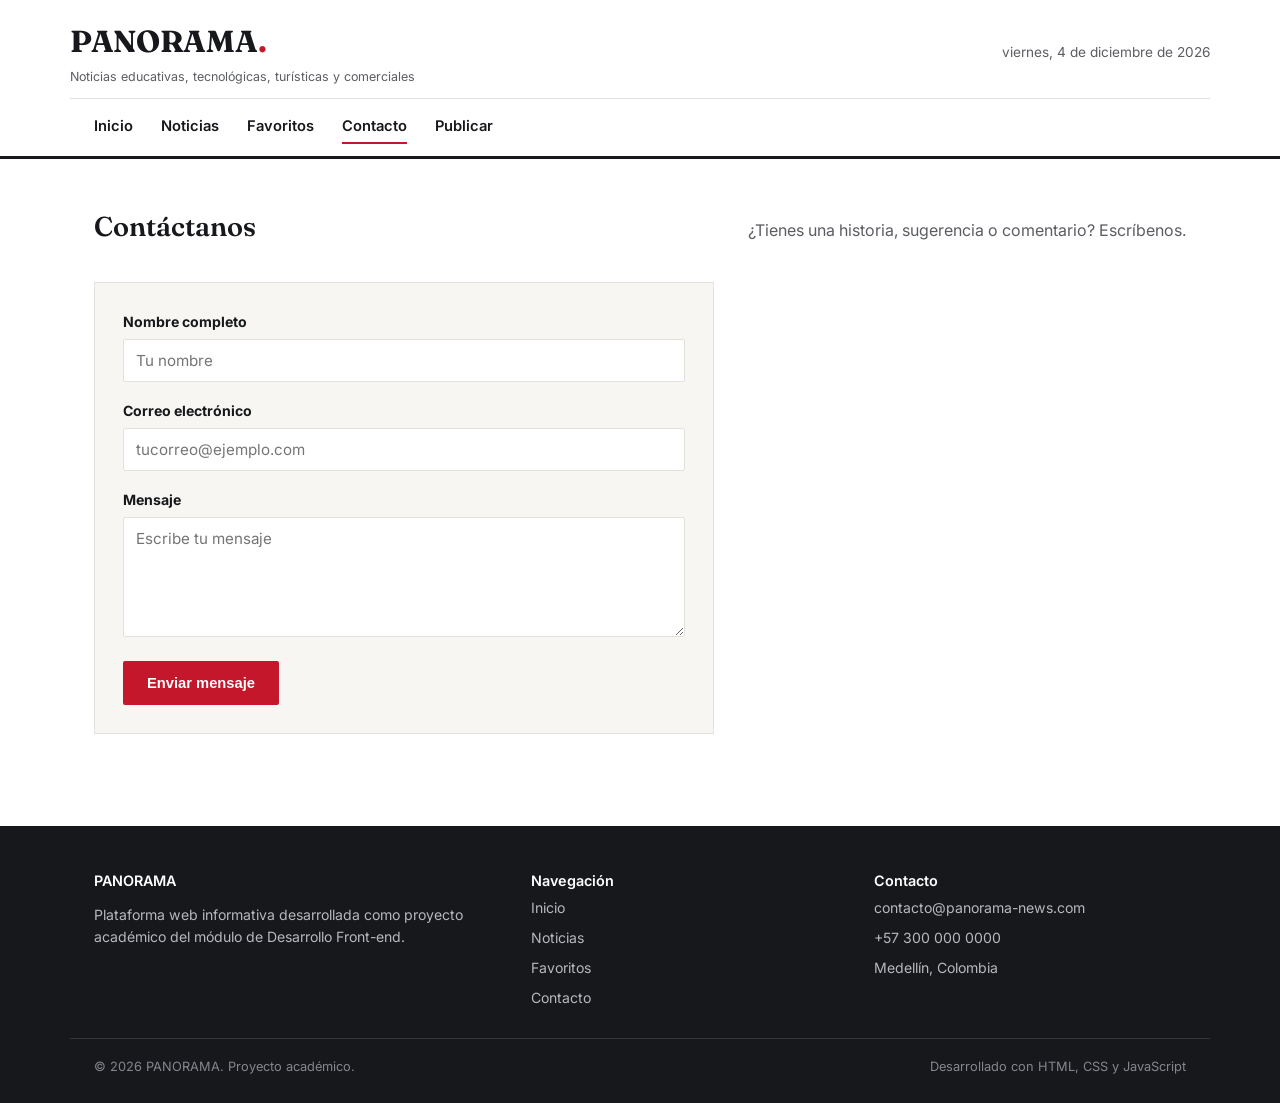
<file: contacto.html>
<!DOCTYPE html>
<html lang="es">
<head>
<meta charset="UTF-8">
<meta name="viewport" content="width=device-width, initial-scale=1.0">
<title>Contacto — PANORAMA</title>
<link rel="preconnect" href="https://fonts.googleapis.com">
<link href="https://fonts.googleapis.com/css2?family=Fraunces:wght@600;700&family=Inter:wght@400;500;600;700&display=swap" rel="stylesheet">
<link rel="stylesheet" href="css/style.css">
</head>
<body>

<header class="site-header">
  <div class="container header-top">
    <div>
      <div class="brand">PANORAMA<span>.</span></div>
      <div class="brand-tag">Noticias educativas, tecnológicas, turísticas y comerciales</div>
    </div>
    <div class="today" id="fecha-hoy"></div>
  </div>
  <div class="container">
    <nav class="main-nav">
      <a href="index.html">Inicio</a>
      <a href="noticias.html">Noticias</a>
      <a href="favoritos.html">Favoritos</a>
      <a href="contacto.html" aria-current="page">Contacto</a>
      <a href="noticias.html#nueva">Publicar</a>
    </nav>
  </div>
</header>

<section class="section">
  <div class="container">
    <div class="section-head">
      <h2>Contáctanos</h2>
      <p>¿Tienes una historia, sugerencia o comentario? Escríbenos.</p>
    </div>

    <form class="form-card" id="form-contacto" novalidate>
      <div class="alert" id="alerta-contacto">¡Gracias! Tu mensaje ha sido enviado correctamente.</div>

      <div class="field">
        <label for="nombre">Nombre completo</label>
        <input type="text" id="nombre" name="nombre" placeholder="Tu nombre">
        <span class="error">Escribe tu nombre.</span>
      </div>

      <div class="field">
        <label for="email">Correo electrónico</label>
        <input type="text" id="email" name="email" placeholder="tucorreo@ejemplo.com">
        <span class="error">Escribe un correo electrónico válido.</span>
      </div>

      <div class="field">
        <label for="mensaje">Mensaje</label>
        <textarea id="mensaje" name="mensaje" placeholder="Escribe tu mensaje"></textarea>
        <span class="error">El mensaje debe tener al menos 10 caracteres.</span>
      </div>

      <button type="submit" class="btn btn-primary">Enviar mensaje</button>
    </form>
  </div>
</section>

<footer class="site-footer">
  <div class="container footer-grid">
    <div>
      <h4>PANORAMA</h4>
      <p>Plataforma web informativa desarrollada como proyecto académico del módulo de Desarrollo Front-end.</p>
    </div>
    <div>
      <h4>Navegación</h4>
      <ul>
        <li><a href="index.html">Inicio</a></li>
        <li><a href="noticias.html">Noticias</a></li>
        <li><a href="favoritos.html">Favoritos</a></li>
        <li><a href="contacto.html">Contacto</a></li>
      </ul>
    </div>
    <div>
      <h4>Contacto</h4>
      <ul>
        <li>contacto@panorama-news.com</li>
        <li>+57 300 000 0000</li>
        <li>Medellín, Colombia</li>
      </ul>
    </div>
  </div>
  <div class="container footer-bottom">
    <span>© 2026 PANORAMA. Proyecto académico.</span>
    <span>Desarrollado con HTML, CSS y JavaScript</span>
  </div>
</footer>

<script src="js/main.js"></script>
<script>
  const form = document.getElementById("form-contacto");
  form.addEventListener("submit", (e) => {
    e.preventDefault();

    const nombre = document.getElementById("nombre");
    const email = document.getElementById("email");
    const mensaje = document.getElementById("mensaje");

    const okNombre = validarCampo(nombre, v => v.length > 2, "Escribe tu nombre completo.");
    const okEmail = validarCampo(email, v => REGEX_EMAIL.test(v), "Escribe un correo electrónico válido.");
    const okMensaje = validarCampo(mensaje, v => v.length >= 10, "El mensaje debe tener al menos 10 caracteres.");

    if (!okNombre || !okEmail || !okMensaje) return;

    document.getElementById("alerta-contacto").classList.add("show");
    form.reset();
    setTimeout(() => document.getElementById("alerta-contacto").classList.remove("show"), 4000);
  });
</script>
</body>
</html>
</file>
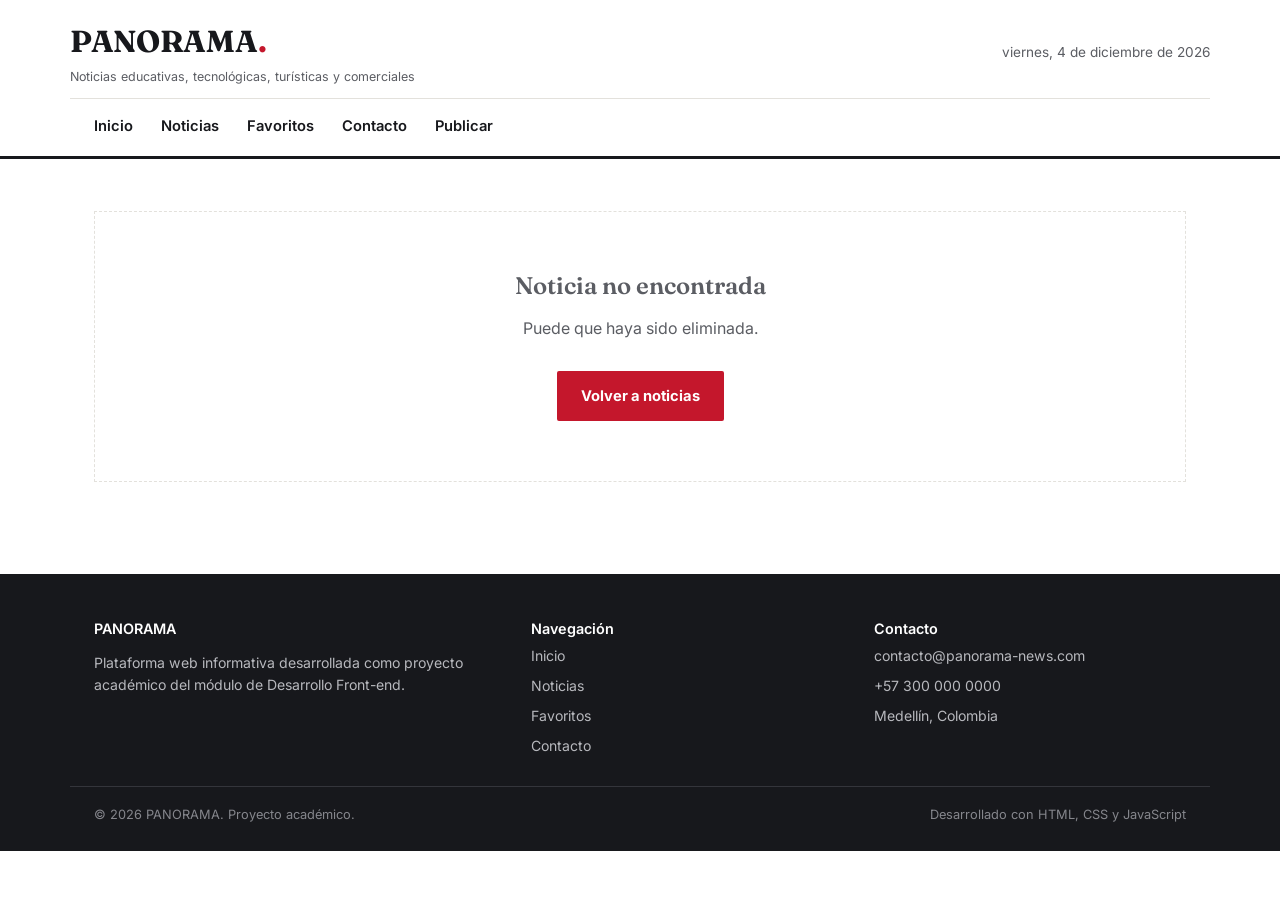
<file: detalle.html>
<!DOCTYPE html>
<html lang="es">
<head>
<meta charset="UTF-8">
<meta name="viewport" content="width=device-width, initial-scale=1.0">
<title>Detalle de la noticia — PANORAMA</title>
<link rel="preconnect" href="https://fonts.googleapis.com">
<link href="https://fonts.googleapis.com/css2?family=Fraunces:wght@600;700&family=Inter:wght@400;500;600;700&display=swap" rel="stylesheet">
<link rel="stylesheet" href="css/style.css">
</head>
<body>

<header class="site-header">
  <div class="container header-top">
    <div>
      <div class="brand">PANORAMA<span>.</span></div>
      <div class="brand-tag">Noticias educativas, tecnológicas, turísticas y comerciales</div>
    </div>
    <div class="today" id="fecha-hoy"></div>
  </div>
  <div class="container">
    <nav class="main-nav">
      <a href="index.html">Inicio</a>
      <a href="noticias.html">Noticias</a>
      <a href="favoritos.html">Favoritos</a>
      <a href="contacto.html">Contacto</a>
      <a href="noticias.html#nueva">Publicar</a>
    </nav>
  </div>
</header>

<section class="section" id="contenido-detalle">
  <!-- Se rellena por JavaScript -->
</section>

<footer class="site-footer">
  <div class="container footer-grid">
    <div>
      <h4>PANORAMA</h4>
      <p>Plataforma web informativa desarrollada como proyecto académico del módulo de Desarrollo Front-end.</p>
    </div>
    <div>
      <h4>Navegación</h4>
      <ul>
        <li><a href="index.html">Inicio</a></li>
        <li><a href="noticias.html">Noticias</a></li>
        <li><a href="favoritos.html">Favoritos</a></li>
        <li><a href="contacto.html">Contacto</a></li>
      </ul>
    </div>
    <div>
      <h4>Contacto</h4>
      <ul>
        <li>contacto@panorama-news.com</li>
        <li>+57 300 000 0000</li>
        <li>Medellín, Colombia</li>
      </ul>
    </div>
  </div>
  <div class="container footer-bottom">
    <span>© 2026 PANORAMA. Proyecto académico.</span>
    <span>Desarrollado con HTML, CSS y JavaScript</span>
  </div>
</footer>

<script src="js/main.js"></script>
<script>
  cargarNoticias().then(() => {
    const params = new URLSearchParams(window.location.search);
    const id = params.get("id");
    const noticia = obtenerNoticiaPorId(id);
    const contenedor = document.getElementById("contenido-detalle");

    if (!noticia) {
      contenedor.innerHTML = `
        <div class="container">
          <div class="empty-state">
            <h2>Noticia no encontrada</h2>
            <p>Puede que haya sido eliminada.</p>
            <a href="noticias.html" class="btn btn-primary" style="margin-top:14px;">Volver a noticias</a>
          </div>
        </div>`;
      return;
    }

    contenedor.innerHTML = `
      <div class="container detail-header">
        <span class="card-cat">${escaparHTML(CATEGORIAS[noticia.categoria] || noticia.categoria)}</span>
        <h1>${escaparHTML(noticia.titulo)}</h1>
        <div class="detail-meta">Publicado el ${formatearFecha(noticia.fecha)}</div>
      </div>
      <div class="container">
        <div class="detail-figure">
          <img src="${escaparHTML(noticia.imagen)}" alt="${escaparHTML(noticia.titulo)}">
        </div>
        <div class="detail-body">
          <p>${escaparHTML(noticia.descripcionCompleta)}</p>
        </div>
        <div class="detail-actions">
          <button class="btn btn-primary" id="btn-favorito"></button>
          <a href="contacto.html" class="btn btn-ghost">Contactar sobre esta noticia</a>
          <a href="noticias.html" class="btn btn-ghost">Volver al listado</a>
        </div>
      </div>
    `;

    const btnFav = document.getElementById("btn-favorito");
    function pintarBoton() {
      btnFav.textContent = esFavorito(noticia.id) ? "★ Quitar de favoritos" : "☆ Agregar a favoritos";
    }
    pintarBoton();
    btnFav.addEventListener("click", () => {
      alternarFavorito(noticia.id);
      pintarBoton();
    });
  });
</script>
</body>
</html>
</file>
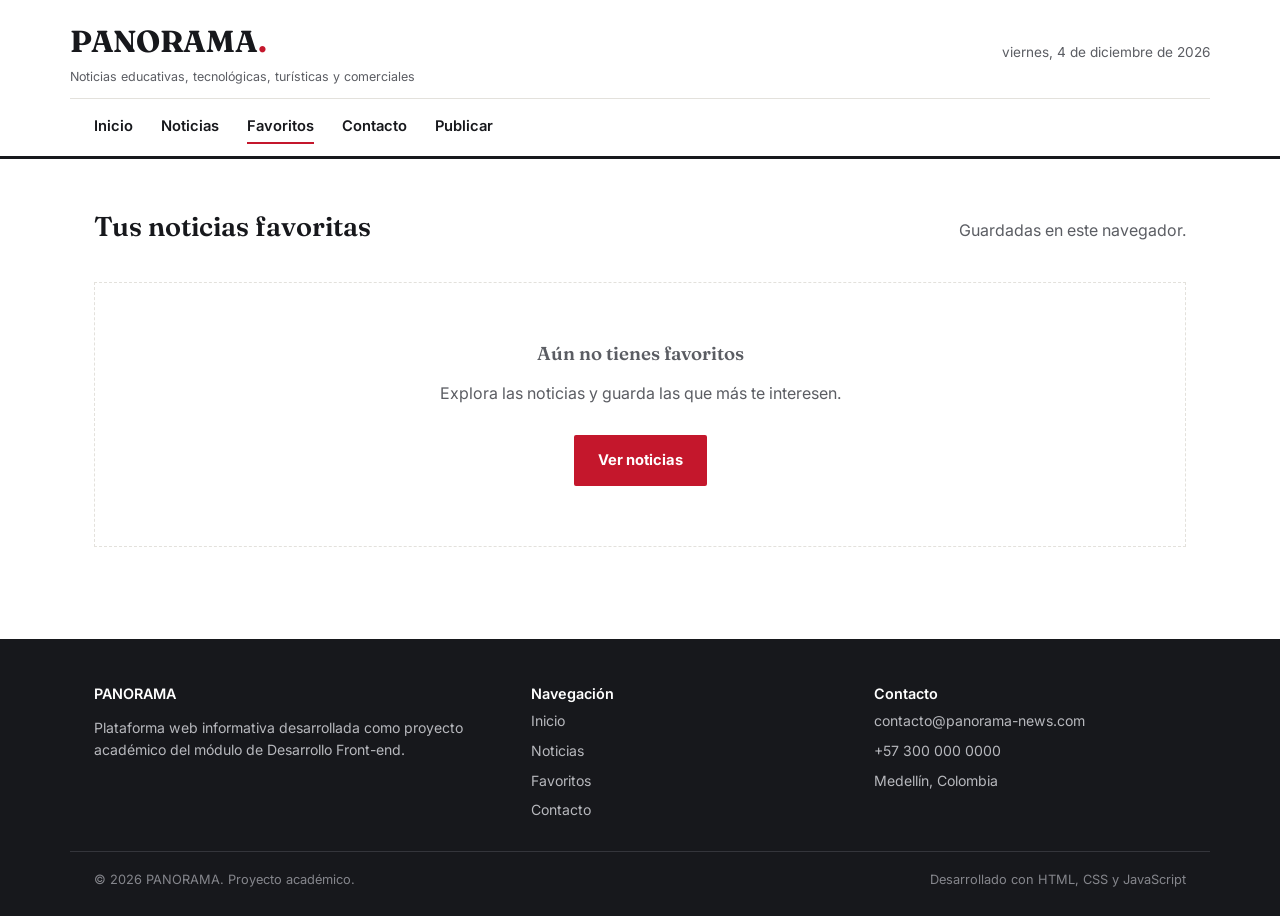
<file: favoritos.html>
<!DOCTYPE html>
<html lang="es">
<head>
<meta charset="UTF-8">
<meta name="viewport" content="width=device-width, initial-scale=1.0">
<title>Favoritos — PANORAMA</title>
<link rel="preconnect" href="https://fonts.googleapis.com">
<link href="https://fonts.googleapis.com/css2?family=Fraunces:wght@600;700&family=Inter:wght@400;500;600;700&display=swap" rel="stylesheet">
<link rel="stylesheet" href="css/style.css">
</head>
<body>

<header class="site-header">
  <div class="container header-top">
    <div>
      <div class="brand">PANORAMA<span>.</span></div>
      <div class="brand-tag">Noticias educativas, tecnológicas, turísticas y comerciales</div>
    </div>
    <div class="today" id="fecha-hoy"></div>
  </div>
  <div class="container">
    <nav class="main-nav">
      <a href="index.html">Inicio</a>
      <a href="noticias.html">Noticias</a>
      <a href="favoritos.html" aria-current="page">Favoritos</a>
      <a href="contacto.html">Contacto</a>
      <a href="noticias.html#nueva">Publicar</a>
    </nav>
  </div>
</header>

<section class="section">
  <div class="container">
    <div class="section-head">
      <h2>Tus noticias favoritas</h2>
      <p>Guardadas en este navegador.</p>
    </div>
    <div class="grid-cards" id="lista-favoritos"></div>
  </div>
</section>

<footer class="site-footer">
  <div class="container footer-grid">
    <div>
      <h4>PANORAMA</h4>
      <p>Plataforma web informativa desarrollada como proyecto académico del módulo de Desarrollo Front-end.</p>
    </div>
    <div>
      <h4>Navegación</h4>
      <ul>
        <li><a href="index.html">Inicio</a></li>
        <li><a href="noticias.html">Noticias</a></li>
        <li><a href="favoritos.html">Favoritos</a></li>
        <li><a href="contacto.html">Contacto</a></li>
      </ul>
    </div>
    <div>
      <h4>Contacto</h4>
      <ul>
        <li>contacto@panorama-news.com</li>
        <li>+57 300 000 0000</li>
        <li>Medellín, Colombia</li>
      </ul>
    </div>
  </div>
  <div class="container footer-bottom">
    <span>© 2026 PANORAMA. Proyecto académico.</span>
    <span>Desarrollado con HTML, CSS y JavaScript</span>
  </div>
</footer>

<script src="js/main.js"></script>
<script>
  cargarNoticias().then(() => {
    const idsFavoritos = leerLS(LS_FAVORITOS);
    const favoritas = obtenerNoticias().filter(n => idsFavoritos.includes(n.id));

    if (favoritas.length === 0) {
      document.getElementById("lista-favoritos").outerHTML = `
        <div class="empty-state">
          <h3>Aún no tienes favoritos</h3>
          <p>Explora las noticias y guarda las que más te interesen.</p>
          <a href="noticias.html" class="btn btn-primary" style="margin-top:14px;">Ver noticias</a>
        </div>`;
    } else {
      renderizarLista("lista-favoritos", favoritas);
    }
  });
</script>
</body>
</html>
</file>
<file: css/style.css>
/* =========================================================
   PANORAMA — Plataforma Web de Noticias
   Paleta: tinta (#17181C), papel (#FFFFFF), carmesí (#C4172C),
   azul reportaje (#1F3A5F), gris texto (#5B5D63), línea (#E3E1DC)
   Tipografía: "Fraunces" (titulares) + "Inter" (cuerpo)
   ========================================================= */

:root {
  --ink: #17181c;
  --paper: #ffffff;
  --paper-soft: #f7f6f3;
  --crimson: #c4172c;
  --report-blue: #1f3a5f;
  --gray: #5b5d63;
  --line: #e3e1dc;
  --radius: 2px;
  --max: 1140px;
}

* { box-sizing: border-box; }

html { scroll-behavior: smooth; }

body {
  margin: 0;
  font-family: "Inter", system-ui, sans-serif;
  color: var(--ink);
  background: var(--paper);
  line-height: 1.55;
}

h1, h2, h3, h4 {
  font-family: "Fraunces", Georgia, serif;
  font-weight: 600;
  line-height: 1.15;
  margin: 0 0 0.5em;
}

a { color: inherit; text-decoration: none; }

img { max-width: 100%; display: block; }

.container {
  max-width: var(--max);
  margin: 0 auto;
  padding: 0 24px;
}

/* ---------- Header ---------- */

.site-header {
  border-bottom: 3px solid var(--ink);
  background: var(--paper);
  position: sticky;
  top: 0;
  z-index: 50;
}

.header-top {
  display: flex;
  align-items: center;
  justify-content: space-between;
  padding: 18px 0 12px;
  border-bottom: 1px solid var(--line);
}

.brand {
  font-family: "Fraunces", Georgia, serif;
  font-size: 1.9rem;
  font-weight: 700;
  letter-spacing: -0.01em;
}

.brand span { color: var(--crimson); }

.brand-tag {
  font-size: 0.78rem;
  color: var(--gray);
  margin-top: 2px;
}

.today {
  font-size: 0.85rem;
  color: var(--gray);
  text-align: right;
}

nav.main-nav {
  display: flex;
  gap: 28px;
  padding: 12px 0;
  flex-wrap: wrap;
}

nav.main-nav a {
  font-size: 0.92rem;
  font-weight: 600;
  padding: 4px 0;
  border-bottom: 2px solid transparent;
}

nav.main-nav a:hover,
nav.main-nav a[aria-current="page"] {
  border-bottom-color: var(--crimson);
}

.nav-toggle {
  display: none;
}

/* ---------- Hero ---------- */

.hero {
  border-bottom: 1px solid var(--line);
  padding: 56px 0 48px;
  background: var(--paper-soft);
}

.hero .container {
  display: grid;
  grid-template-columns: 1.1fr 0.9fr;
  gap: 40px;
  align-items: center;
}

.hero-eyebrow {
  color: var(--crimson);
  font-weight: 700;
  font-size: 0.85rem;
  margin-bottom: 10px;
}

.hero h1 {
  font-size: clamp(2.1rem, 4vw, 3.1rem);
}

.hero p {
  color: var(--gray);
  font-size: 1.05rem;
  max-width: 46ch;
  margin: 14px 0 22px;
}

.hero-actions { display: flex; gap: 14px; flex-wrap: wrap; }

.hero-figure {
  border: 1px solid var(--line);
  overflow: hidden;
}

.hero-figure img { width: 100%; height: 340px; object-fit: cover; }

/* ---------- Buttons ---------- */

.btn {
  display: inline-block;
  padding: 12px 22px;
  font-weight: 700;
  font-size: 0.92rem;
  border: 2px solid var(--ink);
  border-radius: var(--radius);
  cursor: pointer;
  background: var(--paper);
  color: var(--ink);
}

.btn:hover { background: var(--ink); color: var(--paper); }

.btn-primary {
  background: var(--crimson);
  border-color: var(--crimson);
  color: var(--paper);
}

.btn-primary:hover { background: #9c1223; border-color: #9c1223; }

.btn-ghost { border-color: var(--line); color: var(--gray); }

.btn-small { padding: 8px 14px; font-size: 0.82rem; }

.btn-danger { border-color: var(--crimson); color: var(--crimson); }
.btn-danger:hover { background: var(--crimson); color: var(--paper); }

/* ---------- Section headings ---------- */

.section { padding: 52px 0; }
.section + .section { border-top: 1px solid var(--line); }

.section-head {
  display: flex;
  align-items: baseline;
  justify-content: space-between;
  margin-bottom: 26px;
  flex-wrap: wrap;
  gap: 12px;
}

.section-head h2 { font-size: 1.7rem; }

.section-head p { color: var(--gray); margin: 0; }

/* ---------- Cards ---------- */

.grid-cards {
  display: grid;
  grid-template-columns: repeat(3, 1fr);
  gap: 24px;
}

.card {
  border: 1px solid var(--line);
  display: flex;
  flex-direction: column;
  background: var(--paper);
}

.card-media { height: 170px; overflow: hidden; border-bottom: 1px solid var(--line); }
.card-media img { width: 100%; height: 100%; object-fit: cover; }

.card-body { padding: 18px; display: flex; flex-direction: column; gap: 8px; flex: 1; }

.card-cat {
  font-size: 0.72rem;
  font-weight: 700;
  color: var(--crimson);
}

.card-body h3 { font-size: 1.12rem; }

.card-body p { color: var(--gray); font-size: 0.92rem; flex: 1; }

.card-footer {
  display: flex;
  justify-content: space-between;
  align-items: center;
  margin-top: 8px;
}

.card-date { font-size: 0.78rem; color: var(--gray); }

/* ---------- Filters ---------- */

.filters {
  display: flex;
  gap: 10px;
  flex-wrap: wrap;
  margin-bottom: 24px;
}

.filters button {
  padding: 8px 16px;
  border: 1px solid var(--line);
  background: var(--paper);
  border-radius: 999px;
  font-size: 0.85rem;
  cursor: pointer;
}

.filters button.active { background: var(--ink); color: var(--paper); border-color: var(--ink); }

/* ---------- Detail page ---------- */

.detail-header { padding: 40px 0 20px; }
.detail-header .card-cat { margin-bottom: 8px; }
.detail-header h1 { font-size: 2.1rem; }
.detail-meta { color: var(--gray); font-size: 0.9rem; margin-top: 6px; }

.detail-figure { border: 1px solid var(--line); margin: 24px 0; }
.detail-figure img { width: 100%; max-height: 420px; object-fit: cover; }

.detail-body p { font-size: 1.05rem; max-width: 72ch; }

.detail-actions { display: flex; gap: 12px; margin-top: 28px; flex-wrap: wrap; }

/* ---------- Forms ---------- */

.form-card {
  border: 1px solid var(--line);
  padding: 28px;
  max-width: 620px;
  background: var(--paper-soft);
}

.field { margin-bottom: 18px; }

.field label {
  display: block;
  font-weight: 700;
  font-size: 0.88rem;
  margin-bottom: 6px;
}

.field input,
.field textarea,
.field select {
  width: 100%;
  padding: 11px 12px;
  border: 1px solid var(--line);
  border-radius: var(--radius);
  font-family: inherit;
  font-size: 0.95rem;
  background: var(--paper);
}

.field textarea { min-height: 120px; resize: vertical; }

.field .error {
  color: var(--crimson);
  font-size: 0.8rem;
  margin-top: 4px;
  display: none;
}

.field.invalid input,
.field.invalid textarea { border-color: var(--crimson); }

.field.invalid .error { display: block; }

.alert {
  padding: 14px 16px;
  border-left: 4px solid var(--report-blue);
  background: #eef3f8;
  font-size: 0.92rem;
  margin-bottom: 18px;
  display: none;
}

.alert.show { display: block; }

/* ---------- Favorites ---------- */

.empty-state {
  text-align: center;
  padding: 60px 20px;
  color: var(--gray);
  border: 1px dashed var(--line);
}

/* ---------- Footer ---------- */

.site-footer {
  border-top: 3px solid var(--ink);
  background: var(--ink);
  color: #d8d8db;
  padding: 44px 0 26px;
  margin-top: 40px;
}

.footer-grid {
  display: grid;
  grid-template-columns: 1.3fr 1fr 1fr;
  gap: 32px;
}

.footer-grid h4 { color: var(--paper); font-family: "Inter", sans-serif; font-size: 0.9rem; }

.footer-grid p, .footer-grid li { color: #b7b8bd; font-size: 0.88rem; }

.footer-grid ul { list-style: none; padding: 0; margin: 0; display: grid; gap: 8px; }

.footer-bottom {
  border-top: 1px solid #34353b;
  margin-top: 30px;
  padding-top: 18px;
  font-size: 0.8rem;
  color: #85868c;
  display: flex;
  justify-content: space-between;
  flex-wrap: wrap;
  gap: 8px;
}

/* ---------- Testimonials / info ---------- */

.info-strip {
  display: grid;
  grid-template-columns: repeat(3, 1fr);
  gap: 24px;
}

.info-strip .item { border-top: 3px solid var(--crimson); padding-top: 14px; }
.info-strip .item h3 { font-size: 1.05rem; }
.info-strip .item p { color: var(--gray); font-size: 0.9rem; }

/* ---------- Responsive ---------- */

@media (max-width: 860px) {
  .hero .container { grid-template-columns: 1fr; }
  .grid-cards { grid-template-columns: repeat(2, 1fr); }
  .footer-grid { grid-template-columns: 1fr; }
  .info-strip { grid-template-columns: 1fr; }
}

@media (max-width: 560px) {
  .grid-cards { grid-template-columns: 1fr; }
  nav.main-nav { gap: 16px; }
  .header-top { flex-direction: column; align-items: flex-start; gap: 6px; }
  .today { text-align: left; }
}
</file>
